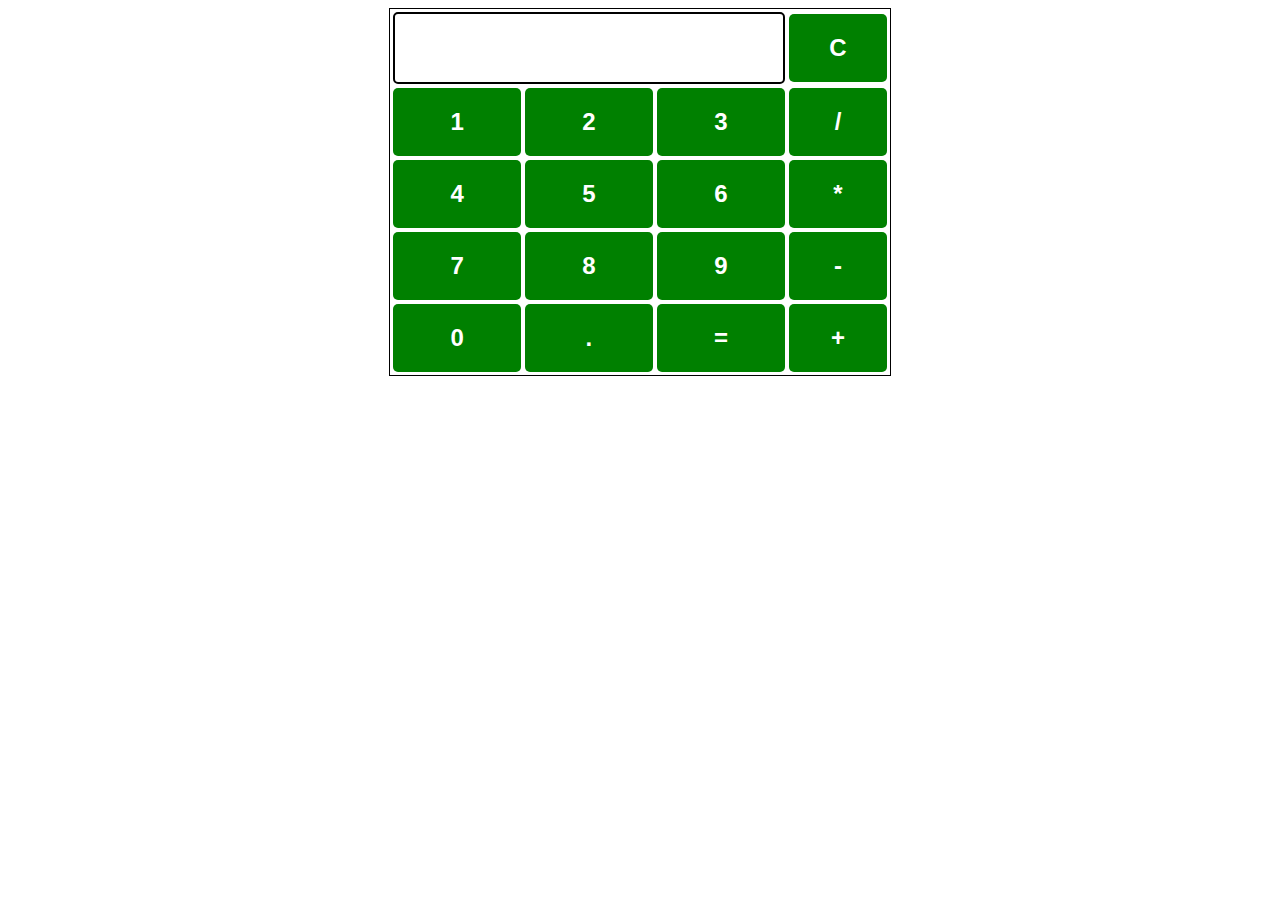
<file: index.html>
<html lang="en">
<head>
    <meta charset="UTF-8">
    <meta name="viewport" content="width=device-width, initial-scale=1.0">
    <title>Calculator</title>
    <link rel="stylesheet" href="index.css">
</head>
<body>
    <table id="calcu" >
        <tr>
            <td colspan="3">
                <input type="text" id="result">
            </td>
            <td>
                <input type="button" value="C">
            </td>
        </tr>
        <tr>
            <td><input type="button" value="1"></td>
            <td><input type="button" value="2"></td>
            <td><input type="button" value="3"></td>
            <td><input type="button" value="/"></td>
        </tr>
        <tr>
            <td><input type="button" value="4"></td>
            <td><input type="button" value="5"></td>
            <td><input type="button" value="6"></td>
            <td><input type="button" value="*"></td>
        </tr>
        <tr>
            <td><input type="button" value="7"></td>
            <td><input type="button" value="8"></td>
            <td><input type="button" value="9"></td>
            <td><input type="button" value="-"></td>
        </tr>
        <tr>
            <td><input type="button" value="0"></td>
            <td><input type="button" value="."></td>
            <td><input type="button" value="="></td>
            <td><input type="button" value="+"></td>
        </tr>
    </table>
    <script src="index.js"></script>
</body>
</html>
</file>
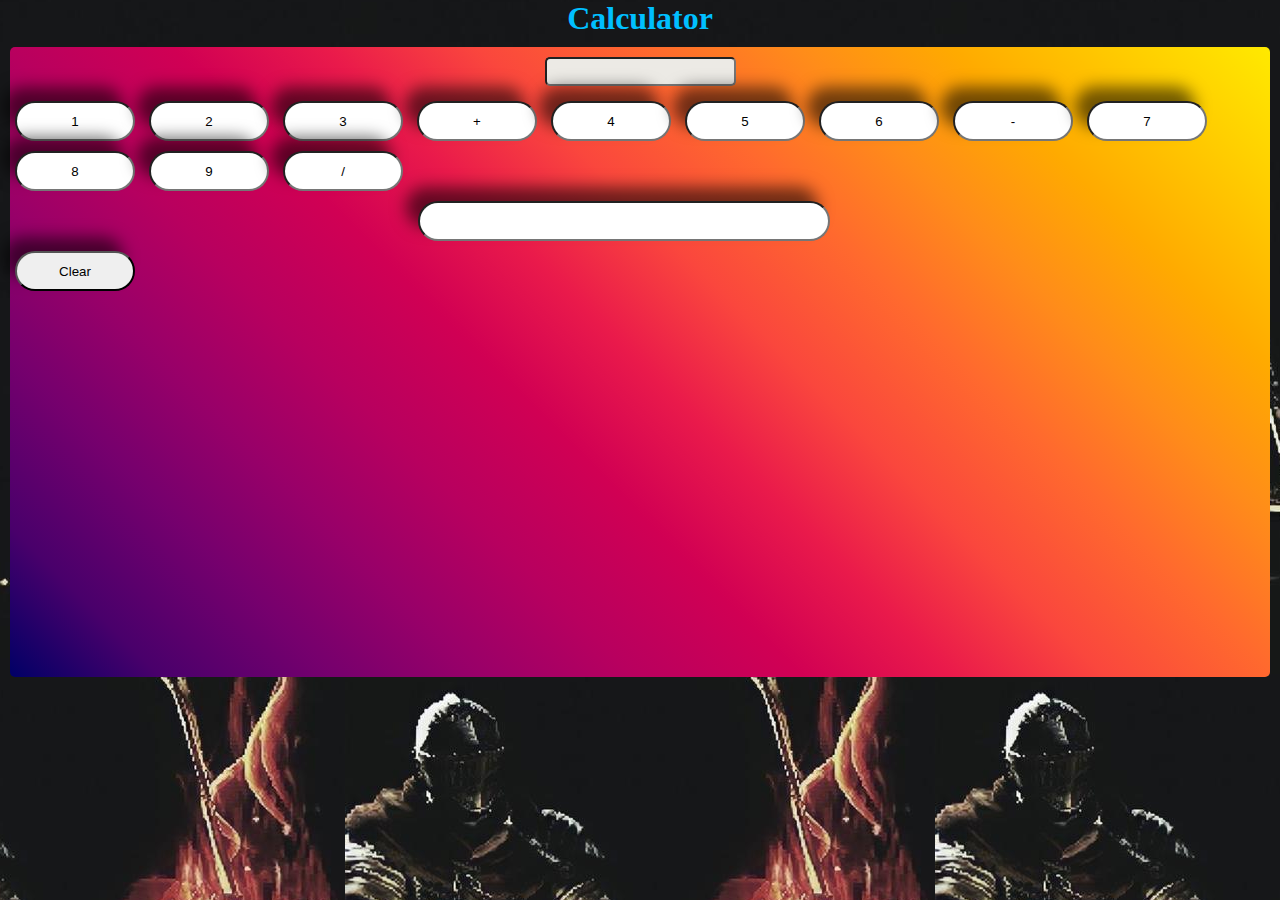
<file: calculator/index.html>
<html lang="en">
<head>
    <meta charset="UTF-8">
    <meta name="viewport" content="width=device-width, initial-scale=1.0">
    <title>calculator</title>
    <link rel="stylesheet" href="index.css">
</head>
<body>


<h1 class="container">Calculator</h1>

<div class="entirecalc">
    <div class="display">
<input type="number" class="calculator">
</div>
<div class="buttons">
    <input type="text" class="button1 number-button"value="1">
    <input type="text" class="button1 number-button" value="2">
    <input type="text" class="button1 number-button" value="3">
    <input type="text" class="button1 add operator_button" value="+">
    <input type="text" class="button1 number-button" value="4">
    <input type="text" class="button1 number-button" value="5">
    <input type="text" class="button1 number-button" value="6">
    <input type="text" class="button1 subtract operator_button" value="-">
    <input type="text" class="button1 number-button" value="7">
    <input type="text" class="button1 number-button" value="8">
    <input type="text" class="button1 number-button" value="9">
    <input type="text" class="button1 divide operator_button" value="/">
    <div class="multiply">
    <input type="text" class="button1 multiply operator_button" value="*">
</div>
    <div class="clear">
    <button type="text" class="button1 clear" >Clear</button>
</div>


</div>


</div>
    <script src="index.js"></script>

</body>
</html>
</file>
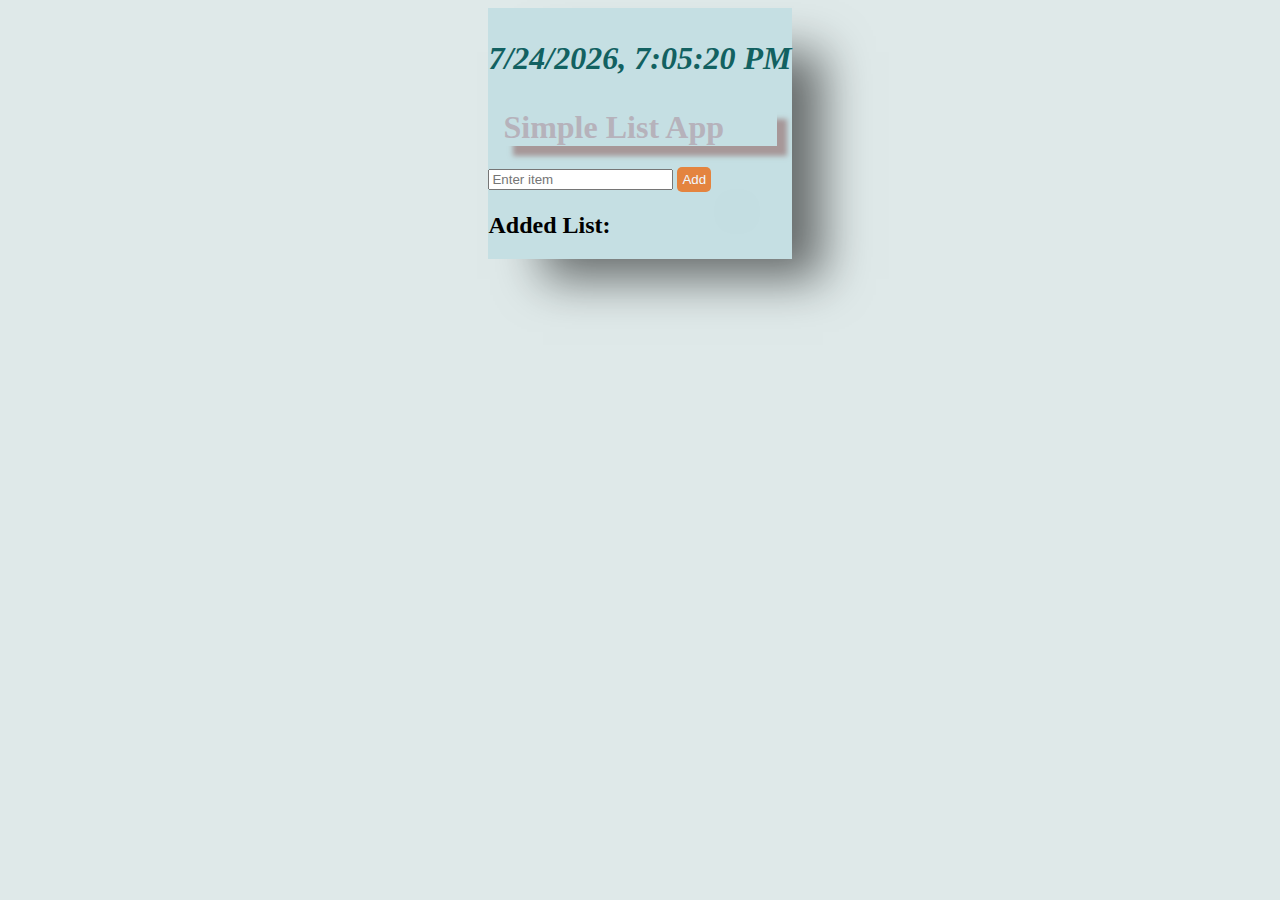
<file: dom practice/index.html>
<!DOCTYPE html>
<html lang="en">
<head>
    <meta charset="UTF-8">
    <meta name="viewport" content="width=device-width, initial-scale=1.0">
    <link rel="stylesheet" href="index.css">
    <title>Simple List App</title>
    <style>
        /* Add your CSS styles here after completing the exercise*/
    </style>
</head>
<body>
    <section>
 <p id="date"></p>
 <div class="h1">
    <h1>Simple List App</h1>
</div>

    <!-- Text box and button -->
    <div>
        <input type="text" id="input-text" placeholder="Enter item">
        <button id="add-button">Add</button>
    </div>

    <h2>Added List:</h2>
    <ul id="list-container"></ul>
</section>
    <script src="script.js"></script>
</body>
</html>
</file>
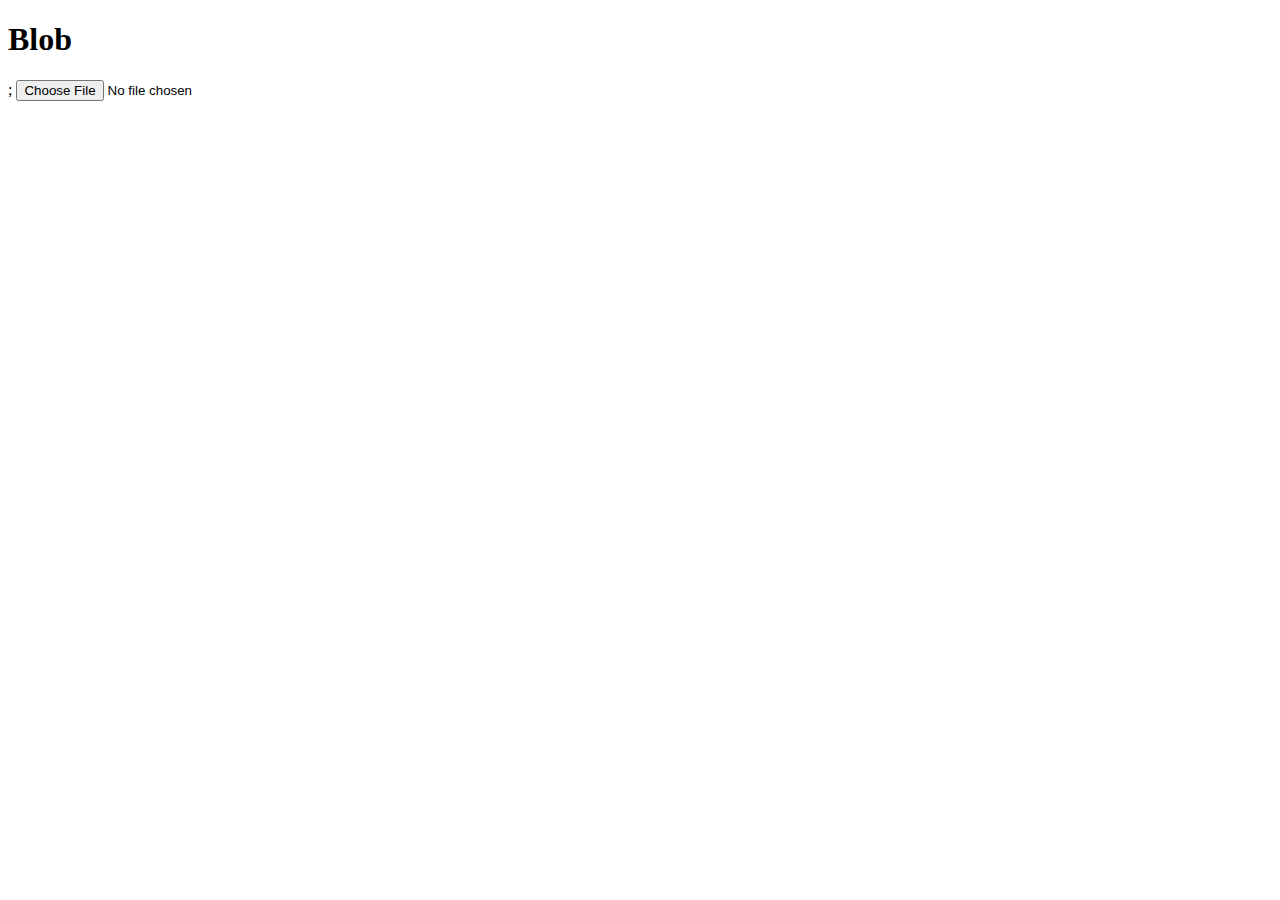
<file: learning blob part 2/index.html>
<!DOCTYPE html>
<html lang="en">
<head>
    <meta charset="UTF-8">
    <meta name="viewport" content="width=device-width, initial-scale=1.0">
    <title>Blob</title>
</head>
<body>
    <h1>Blob</h1>;
    <input type="file" accept="image/*" >
    
    
    <script src="index.js"></script>
</body>
</html>
</file>
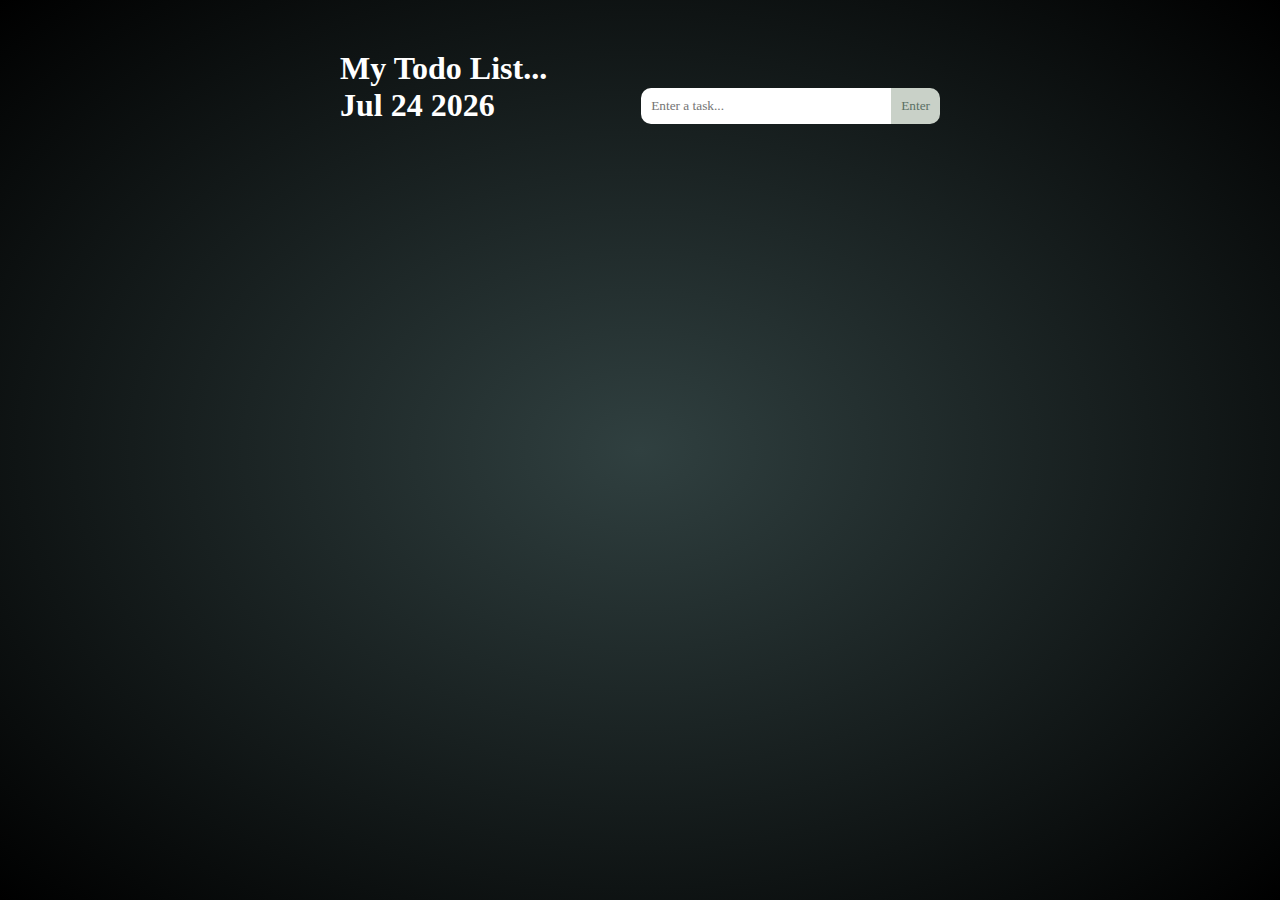
<file: to do list/index.html>
<html lang="en">
<head>
    <meta charset="UTF-8">
    <meta name="viewport" content="width=device-width, initial-scale=1.0">
    <link rel="stylesheet" href="https://cdnjs.cloudflare.com/ajax/libs/font-awesome/6.6.0/css/all.min.css" integrity="sha512-Kc323vGBEqzTmouAECnVceyQqyqdsSiqLQISBL29aUW4U/M7pSPA/gEUZQqv1cwx4OnYxTxve5UMg5GT6L4JJg==" crossorigin="anonymous" referrerpolicy="no-referrer" />
    <title>To do list</title>
    <link rel="stylesheet" href="index.css">
</head>
<body>
   <main class="app">
    <h1>My Todo List...</h1>
    <div class="input-header">
        <h1><span id="date"></span></h1>
        <div class="to-do-input">
            <input type="text" id="item" placeholder="Enter a task..."><button id="enter">Enter</button>
        </div>
    </div>
    <div class="to-do-list">

    </div>
   </main> 
   <script src="index.js"></script>
   
</body>
</html>
</file>
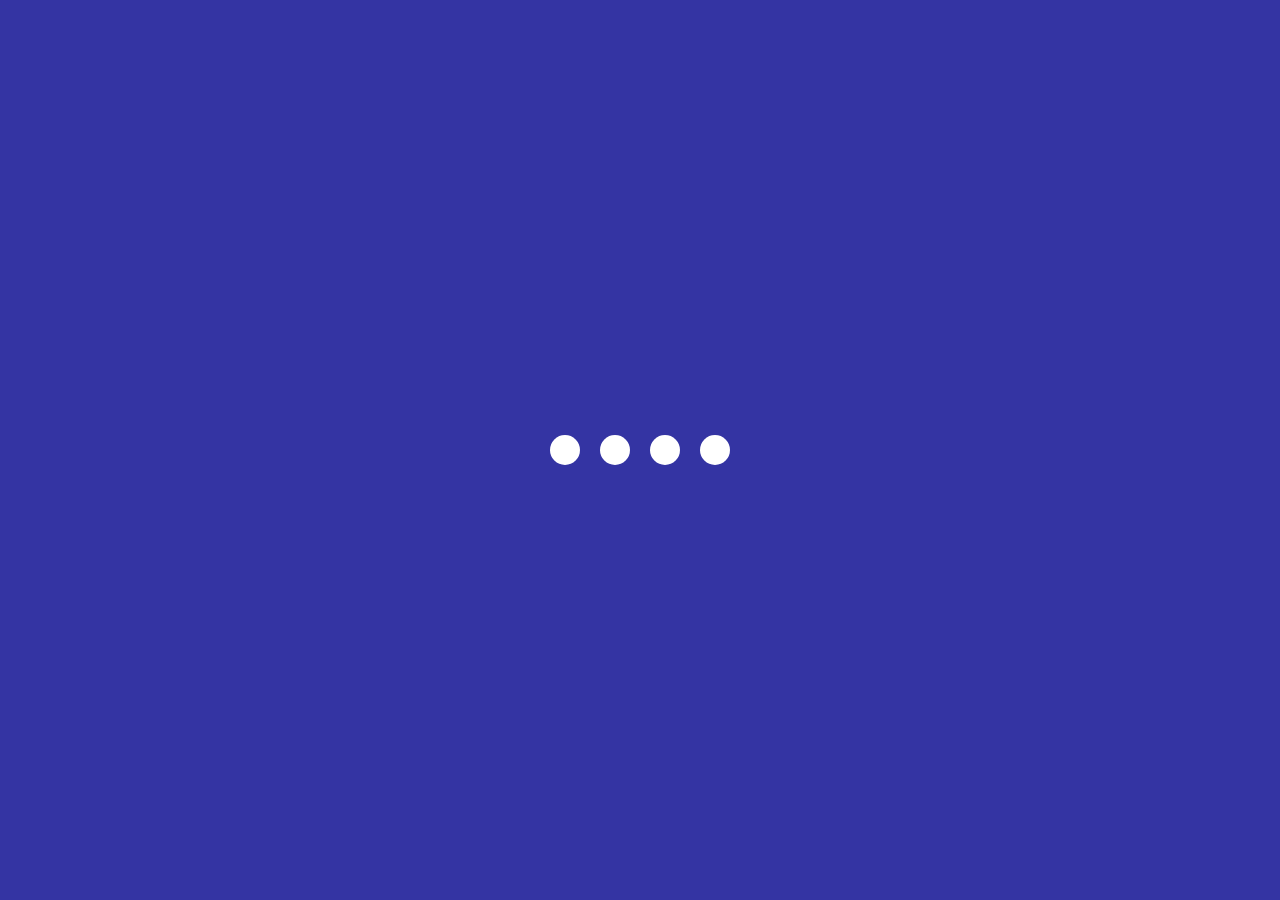
<file: 01 bg video/Creative-loading animation/index.html>
<!DOCTYPE html>
<html lang="en">
<head>
    <meta charset="UTF-8">
    <meta name="viewport" content="width=device-width, initial-scale=1.0">
    <title>Loading Animation</title>
    <link rel="stylesheet" href="style.css">
</head>
<body>
    <section class="wrapper">
        <div class ="loader">
          <div class="loading one"></div>
          <div class="loading two"></div>
          <div class="loading three"></div>
          <div class="loading four"></div>
        </div>

    </section>
</body>
</html>
</file>
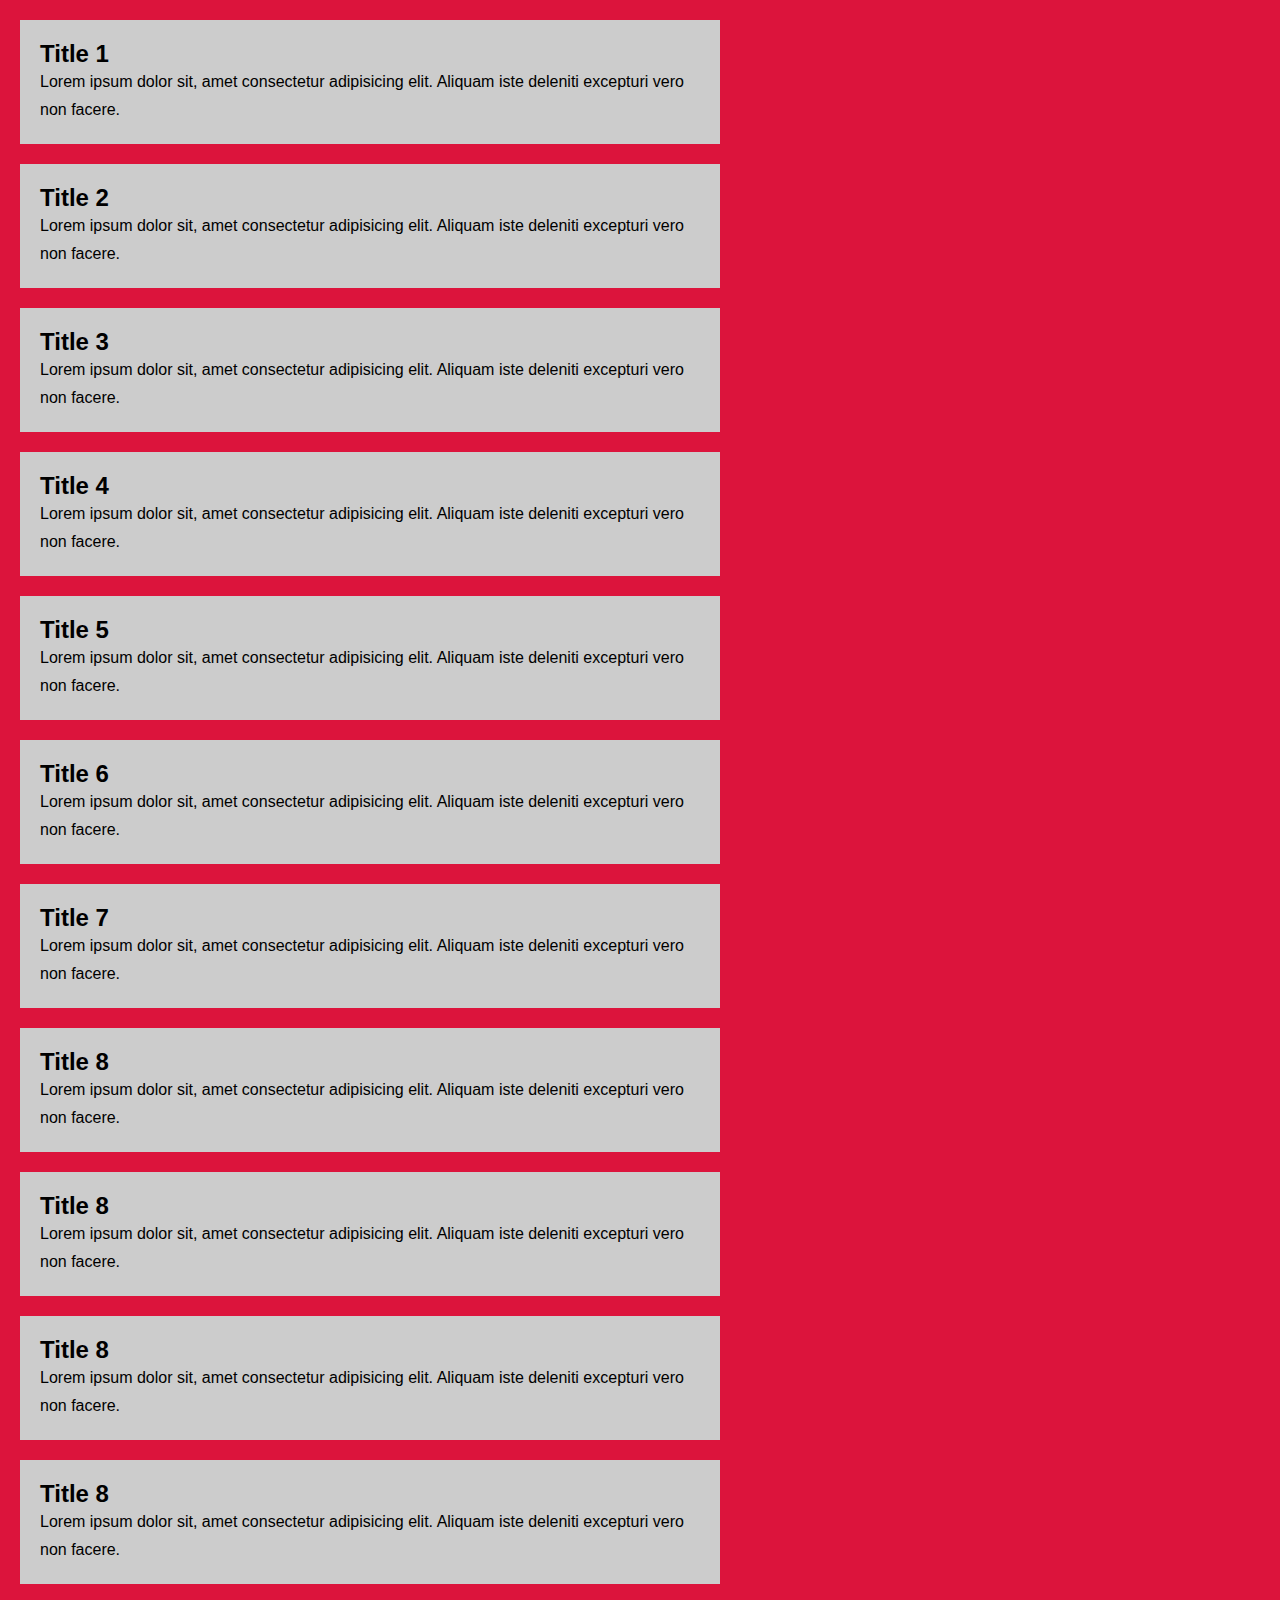
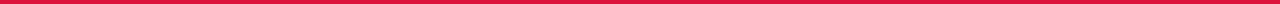
<file: 01 bg video/Creative-loading animation/Custom scrollbar/index.html>
<!DOCTYPE html>
<html lang="en">
<head>
    <meta charset="UTF-8">
    <meta name="viewport" content="width=device-width, initial-scale=1.0">
    <title>Custom Scrollbar</title>
    <link rel="stylesheet" href="style.css">
</head>
<body>
    <section>
        <div class="card">
            <h2 class="card-title">Title 1</h2>
            <p>Lorem ipsum dolor sit, amet consectetur adipisicing elit. Aliquam iste deleniti excepturi vero non facere.</p>
        </div>
        <div class="card">
            <h2 class="card-title">Title 2</h2>
            <p>Lorem ipsum dolor sit, amet consectetur adipisicing elit. Aliquam iste deleniti excepturi vero non facere.</p>
        </div>
        <div class="card">
            <h2 class="card-title">Title 3</h2>
            <p>Lorem ipsum dolor sit, amet consectetur adipisicing elit. Aliquam iste deleniti excepturi vero non facere.</p>
        </div>
        <div class="card">
            <h2 class="card-title">Title 4</h2>
            <p>Lorem ipsum dolor sit, amet consectetur adipisicing elit. Aliquam iste deleniti excepturi vero non facere.</p>
        </div>
        <div class="card">
            <h2 class="card-title">Title 5</h2>
            <p>Lorem ipsum dolor sit, amet consectetur adipisicing elit. Aliquam iste deleniti excepturi vero non facere.</p>
        </div>
        <div class="card">
           <h2 class="card-title">Title 6</h2>
            <p>Lorem ipsum dolor sit, amet consectetur adipisicing elit. Aliquam iste deleniti excepturi vero non facere.</p>
        </div>
        <div class="card">
           <h2 class="card-title">Title 7</h2>
            <p>Lorem ipsum dolor sit, amet consectetur adipisicing elit. Aliquam iste deleniti excepturi vero non facere.</p>
        </div>
       
        <div class="card">
            <h2 class="card-title">Title 8</h2>
             <p>Lorem ipsum dolor sit, amet consectetur adipisicing elit. Aliquam iste deleniti excepturi vero non facere.</p>
         </div>
         <div class="card">
            <h2 class="card-title">Title 8</h2>
             <p>Lorem ipsum dolor sit, amet consectetur adipisicing elit. Aliquam iste deleniti excepturi vero non facere.</p>
         </div>
         <div class="card">
            <h2 class="card-title">Title 8</h2>
             <p>Lorem ipsum dolor sit, amet consectetur adipisicing elit. Aliquam iste deleniti excepturi vero non facere.</p>
         </div>
          <div class="card">
            <h2 class="card-title">Title 8</h2>
             <p>Lorem ipsum dolor sit, amet consectetur adipisicing elit. Aliquam iste deleniti excepturi vero non facere.</p>
         </div>
    </section>
</body>
</html>
</file>
<file: index.css>
table { 
    border: 1px solid black; 
    margin-left: auto; 
    margin-right: auto; 
} 
  
input[type="button"] { 
    width: 100%; 
    padding: 20px 40px; 
    background-color: green; 
    color: white; 
    font-size: 24px; 
    font-weight: bold; 
    border: none; 
    border-radius: 5px; 
} 
  
input[type="text"] { 
    padding: 20px 30px; 
    font-size: 24px; 
    font-weight: bold; 
    border: none; 
    border-radius: 5px; 
    border: 2px solid black; 
}
</file>
<file: calculator/index.css>
*{
    margin: 0;
    padding:0;
    box-sizing: border-box;
    
}
body{
    background-image: url(WhatsApp\ Image\ 2024-05-29\ at\ 1.54.48\ PM.jpeg);
    background-position: center;
}
.display{
text-align: center;
/* width: 13px; */
height: ;
/* color: salmon; */

}
.calculator{
    text-align: center;
    padding: 5px;
    margin: 10px;
    background-color: rgb(236, 234, 229);
    border-radius: 5px;

}
h1{
    text-align: center;
    color: deepskyblue;

}
.button1{
    width: 120;
    height:40px;
    padding: 5px;
    margin: 5px;
    border-radius: 50px;
    text-align: center;
    cursor: pointer;
    box-shadow: -12px -14px 16px 0px rgba(0,0,0,0.56);
    /* box-shadow: 10px 10px 5px 0px rgba(0,0,0,0.75);    ; */

}
.button1:hover{
    background-color: aqua;
    transform: translateY(2px);
    /* transform: rotateX(45deg); */
    box-shadow: none;
}
.entirecalc{
    background-image: linear-gradient(  45deg,
    hsl(240deg 100% 20%) 0%,
    hsl(281deg 100% 21%) 8%,
    hsl(304deg 100% 23%) 17%,
    hsl(319deg 100% 30%) 25%,
    hsl(329deg 100% 36%) 33%,
    hsl(336deg 100% 41%) 42%,
    hsl(346deg 83% 51%) 50%,
    hsl(3deg 95% 61%) 58%,
    hsl(17deg 100% 59%) 67%,
    hsl(30deg 100% 55%) 75%,
    hsl(40deg 100% 50%) 83%,
    hsl(48deg 100% 50%) 92%,
    hsl(55deg 100% 50%) 100%);
border-radius: 5px;
height: 70vh;
margin: 10px;
position: absolute;
}
.multiply {
    display: block;
    justify-content: center;
    /* color: bisque; */
padding-left: 403px;
}
</file>
<file: dom practice/index.css>
body{
    background-color: rgb(223, 233, 233);
    display: flex;
    flex-direction: column;
    justify-content: center;
    align-items: center;
}
section{
    background-color: rgba(77, 175, 199, 0.178);
    box-shadow: 43px 32px 44px -12px rgba(0,0,0,0.54);

}
p{
    color:#126161;
    font-weight: bold;
    font-style: italic;
    font-size: 2rem;

}
.h1{
    color: rgb(182, 178, 187);
    box-shadow: 10px 10px 5px 0px rgba(156, 127, 127, 0.75);
    margin: 15px;

}
button{
    border: none;
    background-color: hsl(25, 75%, 57%);
    border-radius: 5px;
    padding: 5px;
    color: aliceblue;
    cursor: pointer;
    box-shadow: 43px 32px 44px -12px rgba(0,0,0,0.54);

}
button:hover{
    background-color:hsl(25, 75%, 47%); ;
}
</file>
<file: to do list/index.css>
*{
    padding: 0;
    margin: 0;
  }
  
  /* #5b7065, black */
  body {
    background: rgba(48, 64, 64, 1.0); 
    background: -webkit-radial-gradient(center, rgba(48, 64, 64, 1.0) 0%, rgba(0, 0, 0, 1.0) 100%);
    background: -moz-radial-gradient(center, rgba(48, 64, 64, 1.0) 0%, rgba(0, 0, 0, 1.0) 100%);
    background: radial-gradient(ellipse at center, rgba(48, 64, 64, 1.0) 0%, rgba(0, 0, 0, 1.0) 100%);
    font-family: 'Shadows Into Light', cursive;
    min-height: 100vh;
  }
  
  button {
    height: fit-content;
    cursor: pointer;
    color: #04202c;
    background-color: #c9d1c8;
  }
  
  .app {
    width: 600px;
    margin: auto;
    padding-top: 50px;
    color: white;
  }
  
  .input-header {
    display: flex;
    justify-content: space-between;
    align-items: center;
    color: white;
    border-top-left-radius: 10px;
    border-top-right-radius: 10px;
    padding: 0px 0px 10px 0px;
  }
  
  .to-do-input input {
    width: 250px;
    font-family: inherit;
    border: none;
    border-top-left-radius: 10px;
    border-bottom-left-radius: 10px;
    padding: 10px;
    outline: none;
  }
  
  .to-do-input button {
    color: #5b7065;
    font-family: inherit;
    border: none;
    padding: 10px;
    border-top-right-radius: 10px;
    border-bottom-right-radius: 10px;
  }
  
  .to-do-list {
    display: flex;
    flex-direction: column;
    gap: 15px;
  }
  
  .to-do-list i {
    color: #c9d1c8;
    cursor: pointer;
  }
  
  .to-do-list .fa-pen-to-square {
    color: #5b7065;
  }
  
  .to-do-list button {
    padding: 8px;
    border-radius: 10px;
    cursor: pointer;
    font-family: inherit;
    border: none;
  }
  
  .item {
    display: flex;
    flex-direction: column;
    gap: 10px;
    background-color: rgba(0, 0, 0, 0.3);
    border-radius: 10px;
    padding: 8px;
    box-shadow: 0px 2px 4px 0px rgba(0, 0, 0, 0.5);
  }
  
  .input-controller {
    display: flex;
    gap: 10px;
  }
  
  .input-controller textarea {
    width: 100%;
    outline: none;
    border: none;
    resize: none;
    line-height: 1.4;
    color: white;
    border-radius: 10px;
    background-color: transparent;
    font-size: 1.2rem;
    font-family: inherit;
    transition: all 0.30s ease-in-out;
  }
  
  textarea:focus {
    box-shadow: 0 0 5px white;
  }
  
  .edit-controller {
    display: flex;
    gap: 5px;
  }
  
  .update-controller {
    display: none;
  }
  
  @media(max-width: 768px) {
    .app {
      width: 95%;
      text-align: center;
    }
  
    .input-header {
      flex-direction: column;
      padding-bottom: 20px;
    }
  
    .to-do-input {
      display: flex;
    }
  
    .to-do-input input {
      width: 300px;
    }
  
  }
</file>
<file: 01 bg video/Creative-loading animation/style.css>
*{
    margin: 0;
    padding: 0;
    box-sizing: border-box;
}
body{
    background:#00008bcb;

}
.wrapper{
    display: flex;
    justify-content: center;
    align-items: center;
    min-height: 100vh;
}
.wrapper .loader{
    display:flex;
    justify-content: space-evenly;
    padding:0 20px;
}
.loader .loading{
    background: #fff;
    width: 30px;
    height:30px;
    border-radius: 50px;
    margin:0 10px;
animation: load 0.7s ease infinite ;
}
.loader .loading .one{
    animation-delay: 0.3s;
}
.loader .loading .two{
    animation-delay: 0.4s;
}
.loader .loading .three{
    animation-delay: 0.5s;
}
.loader .loading .four{
    animation-delay: 0.6s;
}
@keyframes load{
    0%{
        width: 30px;
        height: 30px;
    }
    50%{
        width: 20px;
        height: 20px;
    }
}
</file>
<file: 01 bg video/Creative-loading animation/Custom scrollbar/style.css>
*{
    padding: 0;
    margin: 0;
    box-sizing: border-box;
    font-family: sans-serif;
}
body{
    background: crimson;
}
.card{
    width:700px;
    background:#ccc;
    padding: 20px;
    margin: 20px;
    font-family: sans-serif;
    line-height: 28px;

}
/*scrollbar*/
::-webkit-scrollbar{
    background-color: transparent;
    width: 10px;
}
::-webkit-scrollbar-thumb{
background:linear-gradient(#91b064,#b097b3) #fff;
border-radius: 100px;

}
</file>
